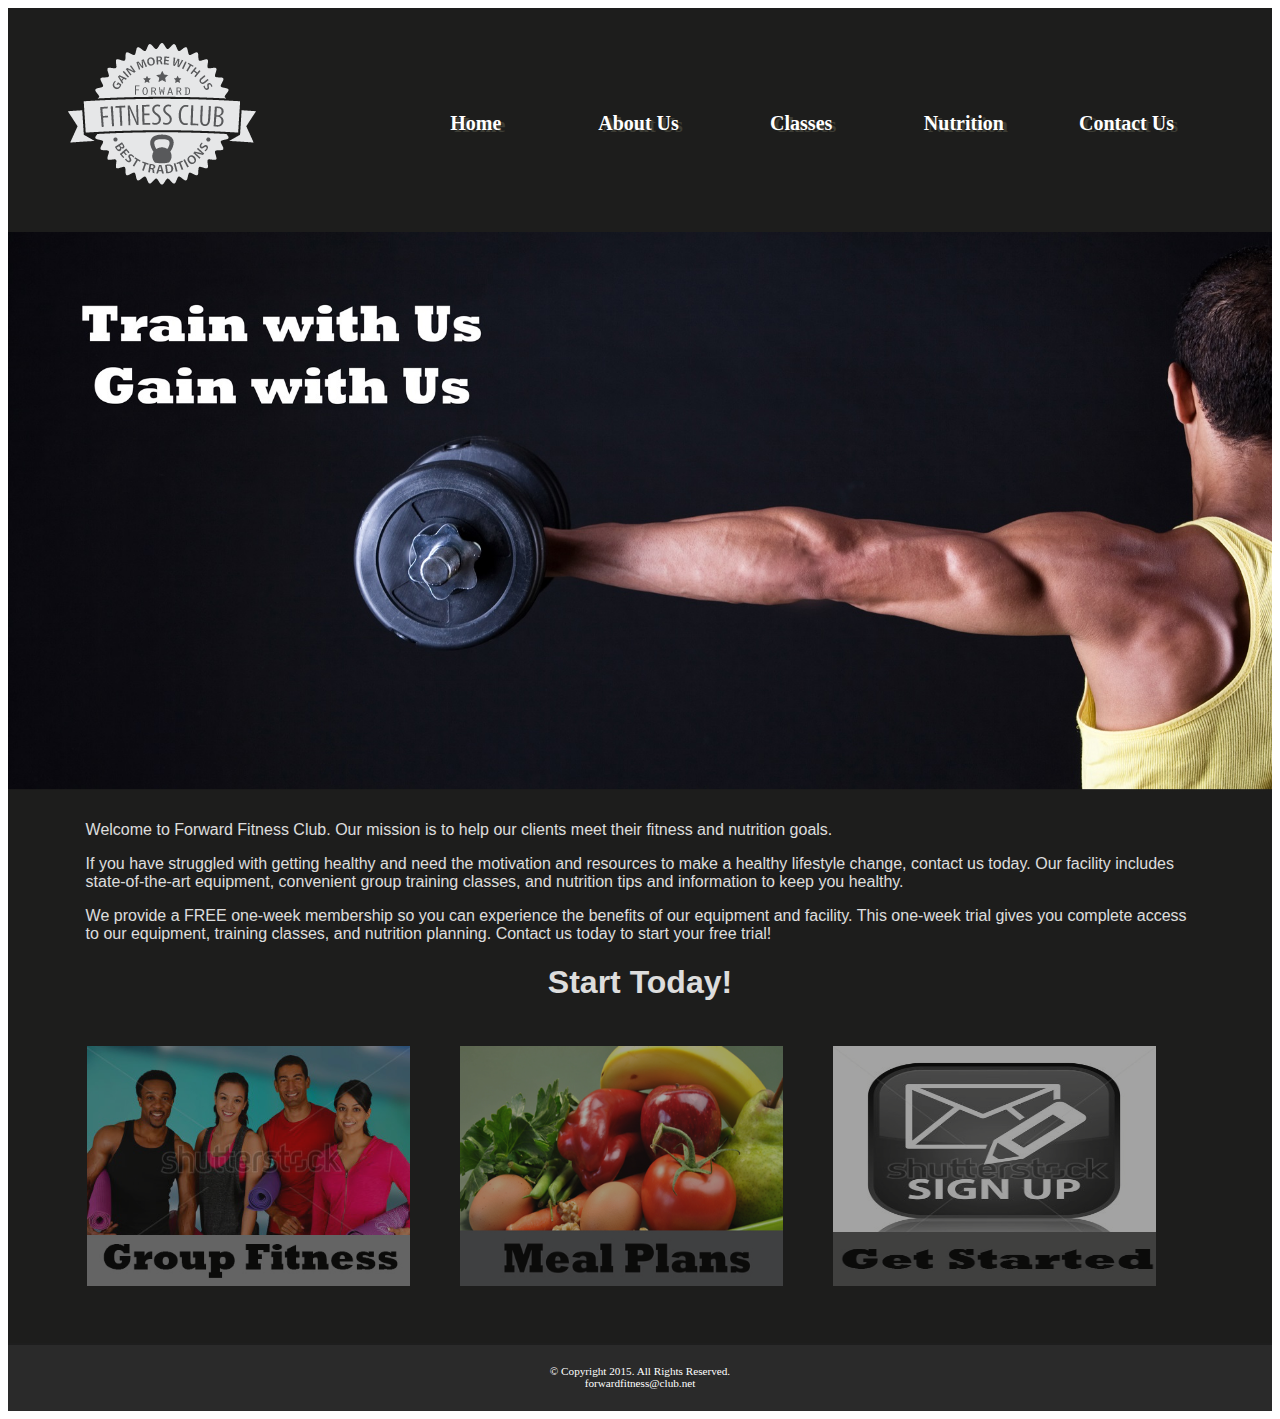
<file: index.html>
<!DOCTYPE html>
<!-- This website template was created by Omar hassanieh fy6302 ISM 5994 -->
<html lang="en">
<head>
	<link rel="stylesheet" href="css/styles.css">
	<title>Forward Fitness Club</title>
	<meta charset="utf-8">
	<meta name="viewport" content="width=device-width, initial-scale=1">
</head>
<body>

	<div id="container">

	<!-- This is the name of the Buisness in the header -->
	<header> 
		<a href="index.html"><img src="images/ffc_logo.png" alt="Forward Fitness Club logo"></a>
	</header>
	
	<!-- This is where you cannavigate to get through different pages below -->
	<nav>
		<ul>
			<li><a href="index.html">Home</a></li>
			<li><a href="about.html">About Us</a></li> 
			<li><a href="class.html">Classes</a></li>
			<li><a href="nutrition.html">Nutrition</a></li>
			<li><a href="contact.html">Contact Us</a></li> 
		</ul>
	</nav>
	
	<!-- Home Page Banner -->
	<div id="banner" class="desktop">
		<img src="images/homeBanner.jpg" alt="home banner image">
	</div>
	
	<!-- This is the content of the website -->
	<main>
	
		<p>Welcome to Forward Fitness Club. Our mission is to help our clients meet their fitness and nutrition goals.</p>
		
		<div class="mobile">
		
			<h3>FREE One-Week Trial Membership!</h3>
			<p><a href="tel:8145559608">Call Us Today to Get Started</a></p>
			
			<h4>Fitness Club Hours:</h4>
			<p>Monday - Thursday: 6:00am - 6:00pm<br>
			Friday: 6:00am - 4:00pm<br>
			Saturday: 8:00am - 6:00pm<br>
			Sunday: Closed</p>
			
		</div>
		
		<div class="desktop">
		
			<p>If you have struggled with getting healthy and need the motivation and resources to make a healthy lifestyle change, contact us today. Our facility includes state-of-the-art equipment, convenient group training classes, and nutrition tips and information to keep you healthy.</p>
		
			<p>We provide a FREE one-week membership so you can experience the benefits of our equipment and facility. This one-week trial gives you complete access to our equipment, training classes, and nutrition planning. Contact us today to start your free trial!</p>
			
			<h1>Start Today! </h1>
			
			<figure>
				<a href="classes.html"><img src="images/group.jpg" alt="group fitness"></a>
				<a href="nutrition.html"><img src="images/nutrition.jpg" alt="good nutrition"></a>
				<a href="contact.html"><img src="images/signup.jpg" alt="sign up icon"></a>
			</figure>
		
	    </div>
	</main>
	
	<!-- This is where you can find the copyright agreement -->
	<footer>
		&copy; Copyright 2015. All Rights Reserved.<br>
		<a href="mailto:forwardfitness@club.net">forwardfitness@club.net</a>
	</footer>
	
	</div>
	
</body>
</html>
</file>
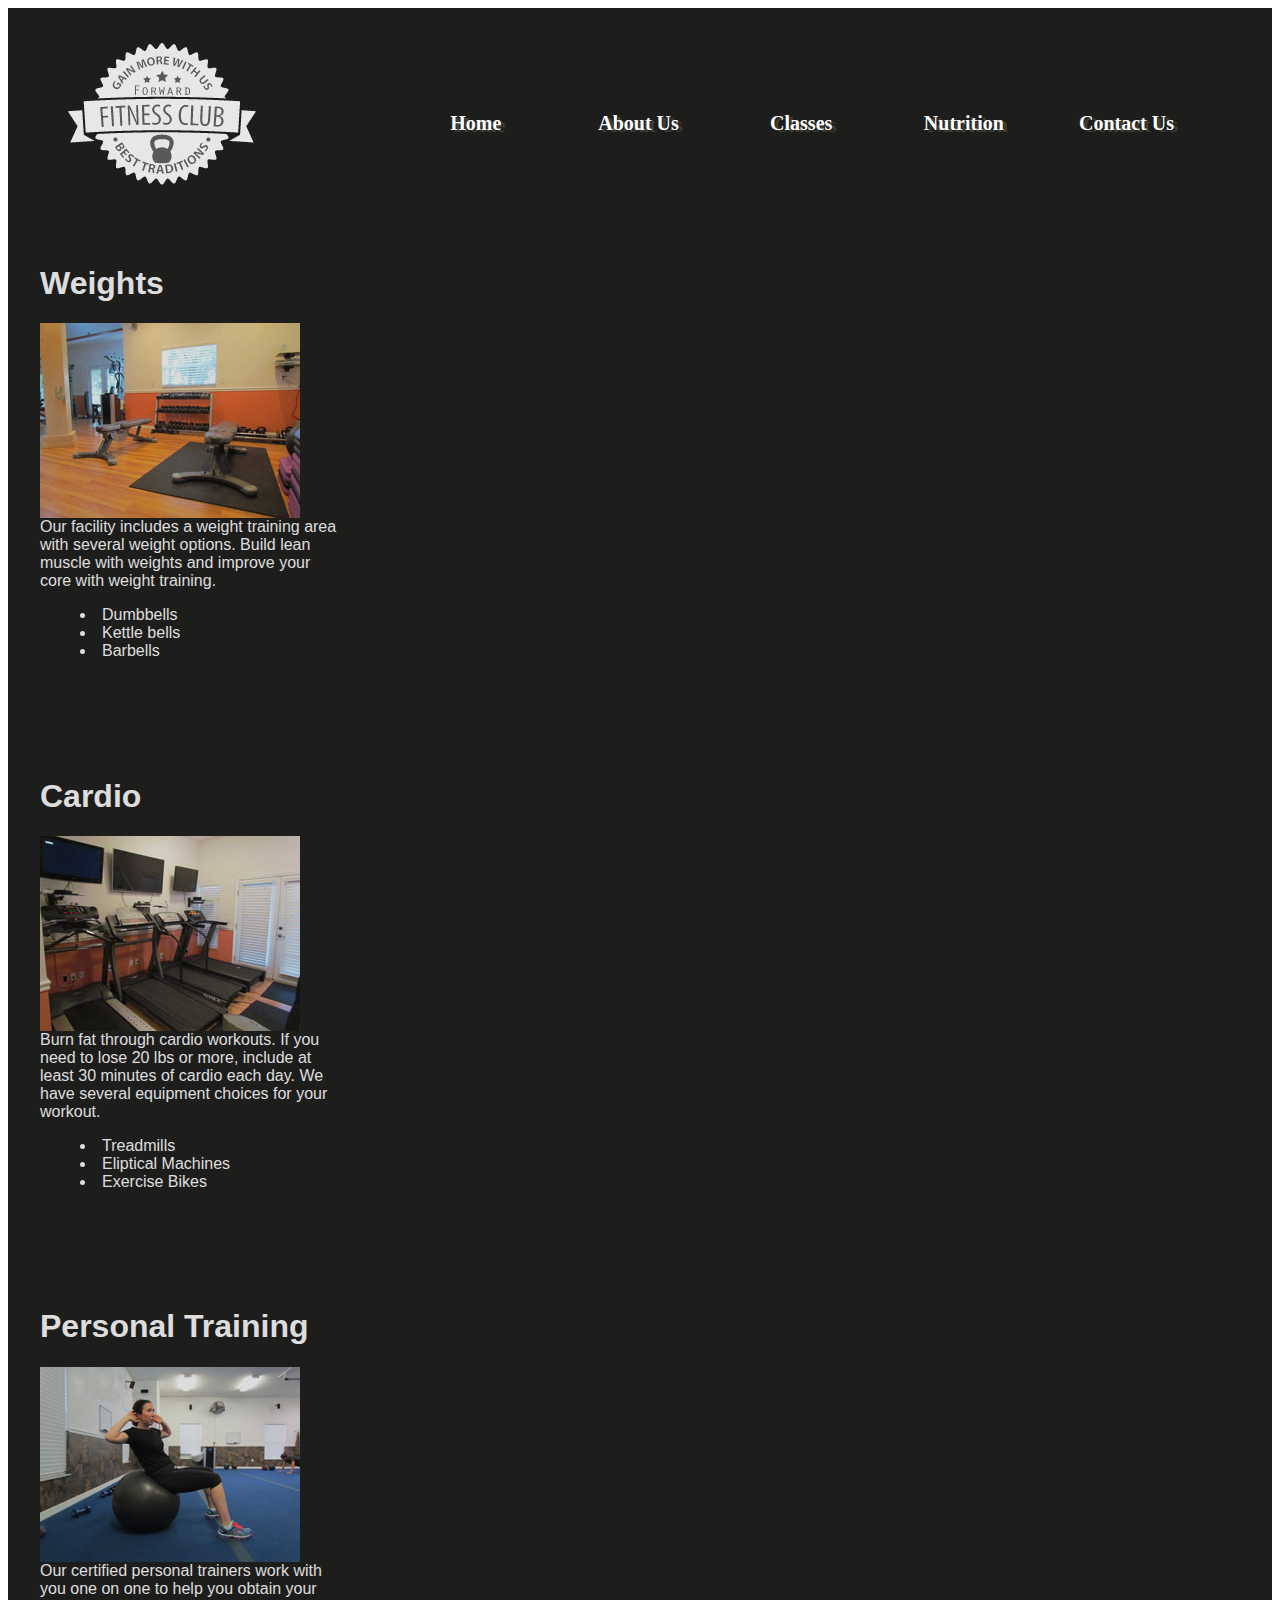
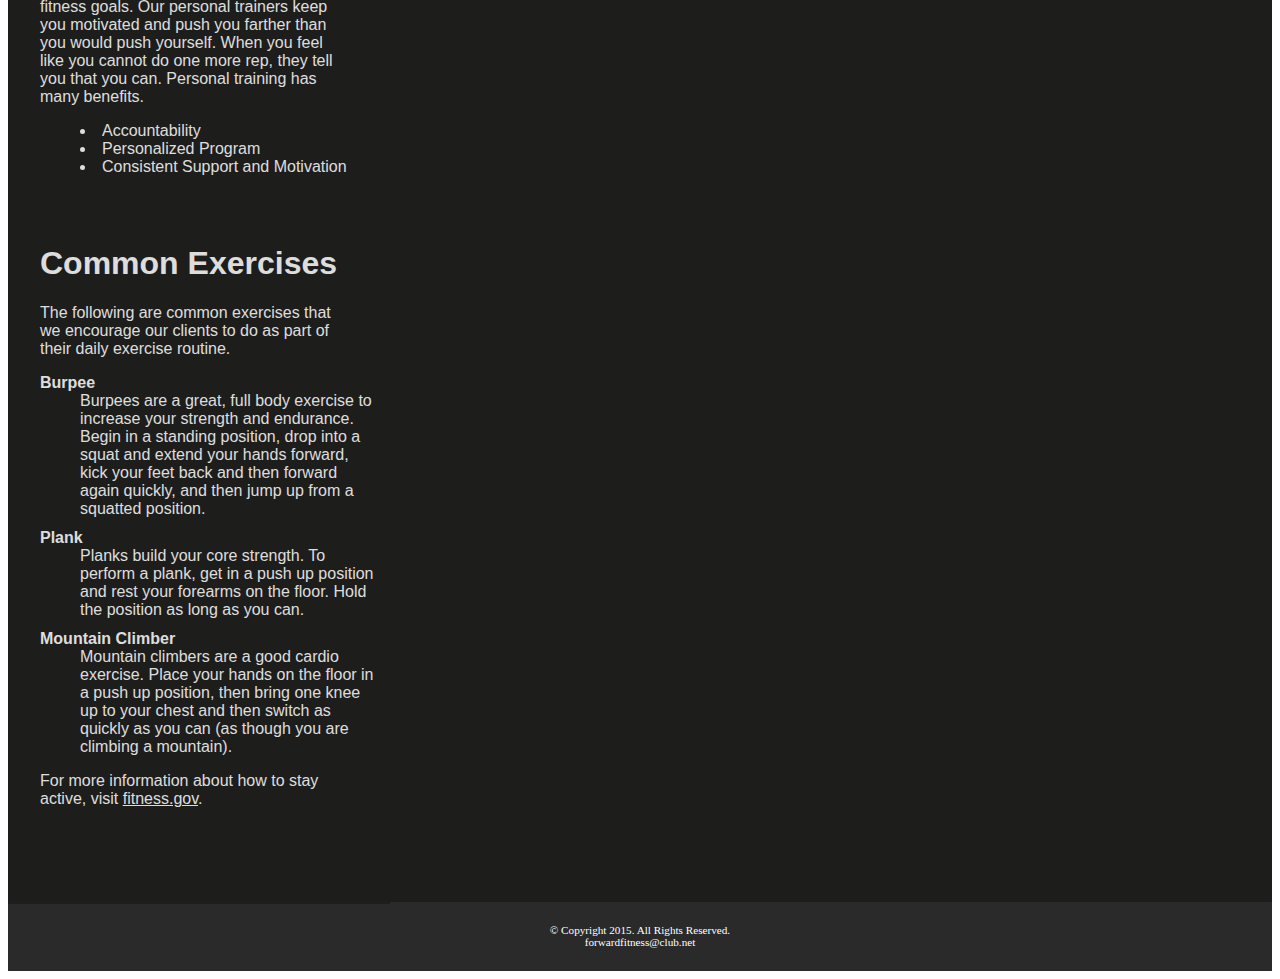
<file: about.html>
<!DOCTYPE html>
<!-- This website template was created by Omar hassanieh fy6302 ISM 5994 -->
<html lang="en">
<head>
	<link rel="stylesheet" href="css/styles.css">
	<title>Forward Fitness Club</title>
	<meta charset="utf-8">
	<meta name="viewport" content="width=device-width, initial-scale=1">
</head>
<body>

	<div id="container">

	<!-- This is the name of the Buisness in the header -->
	<header> 
		<a href="index.html"><img src="images/ffc_logo.png" alt="Forward Fitness Club logo"></a>
	</header>
	
	<!-- This is where you can navigate to get through different pages below -->
	<nav>
		<ul>
			<li><a href="index.html">Home</a></li>
			<li><a href="about.html">About Us</a></li> 
			<li><a href="class.html">Classes</a></li>
			<li><a href="nutrition.html">Nutrition</a></li>
			<li><a href="contact.html">Contact Us</a></li> 
		</ul>
	</nav>
	
	<!-- This is the content of the website -->
	<main>
	
		<section>
		<h1>Weights</h1>
		<img class="equip" src="images/equipment1.jpg" alt="Weight Equipment">
		<p>Our facility includes a weight training area with several weight options. Build lean muscle with weights and improve your core with weight training.</p>
		<ul class="items">
			<li>Dumbbells</li>
			<li>Kettle bells</li>
			<li>Barbells</li>
		</ul>
		</section>
		
		<section>
		<h1>Cardio</h1>
		<img class="equip" src="images/equipment2.jpg" alt="Cardio Equipment">
		<p>Burn fat through cardio workouts. If you need to lose 20 lbs or more, include at least 30 minutes of cardio each day. We have several equipment choices for your workout.</p>
		<ul class="items">
			<li>Treadmills</li>
			<li>Eliptical Machines</li>
			<li>Exercise Bikes</li>
		</ul>
		</section>
		
		<section>
		<h1>Personal Training</h1>
		<img class="equip" src="images/equipment3.jpg" alt="Personal Training">
		<p>Our certified personal trainers work with you one on one to help you obtain your fitness goals. Our personal trainers keep you motivated and push you farther than you would push yourself. When you feel like you cannot do one more rep, they tell you that you can. Personal training has many benefits.</p>
		<ul class="items">
			<li>Accountability</li>
			<li>Personalized Program</li>
			<li>Consistent Support and Motivation</li>
		</ul>
		</section>
		
		<section class="tablet">
		
		<h1>Common Exercises</h1>
		<p>The following are common exercises that we encourage our clients to do as part of their daily exercise routine.</p>
		<dl>
			<dt>Burpee</dt>
			<dd>Burpees are a great, full body exercise to increase your strength and endurance. Begin in a standing position, drop into a squat and extend your hands forward, kick your feet back and then forward again quickly, and then jump up from a squatted position.
			</dd>
			
			<dt>Plank</dt>
			<dd>Planks build your core strength. To perform a plank, get in a push up position and rest your forearms on the floor. Hold the position as long as you can.
			</dd>
			
			<dt>Mountain Climber</dt>
			<dd>Mountain climbers are a good cardio exercise. Place your hands on the floor in a push up position, then bring one knee up to your chest and then switch as quickly as you can (as though you are climbing a mountain).
			</dd>
		</dl>
		
		<p>For more information about how to stay active, visit <a href="http://www.fitness.gov/be-active/ways-to-be-active/">fitness.gov</a>.</p>
		
		</section>
	
	</main>
	
	<!-- This is where you can find the copyright agreement -->
	<footer>
		&copy; Copyright 2015. All Rights Reserved.<br>
		<a href="mailto:forwardfitness@club.net">forwardfitness@club.net</a>
	</footer>
	
	</div>
		
</body>
</html>
</file>
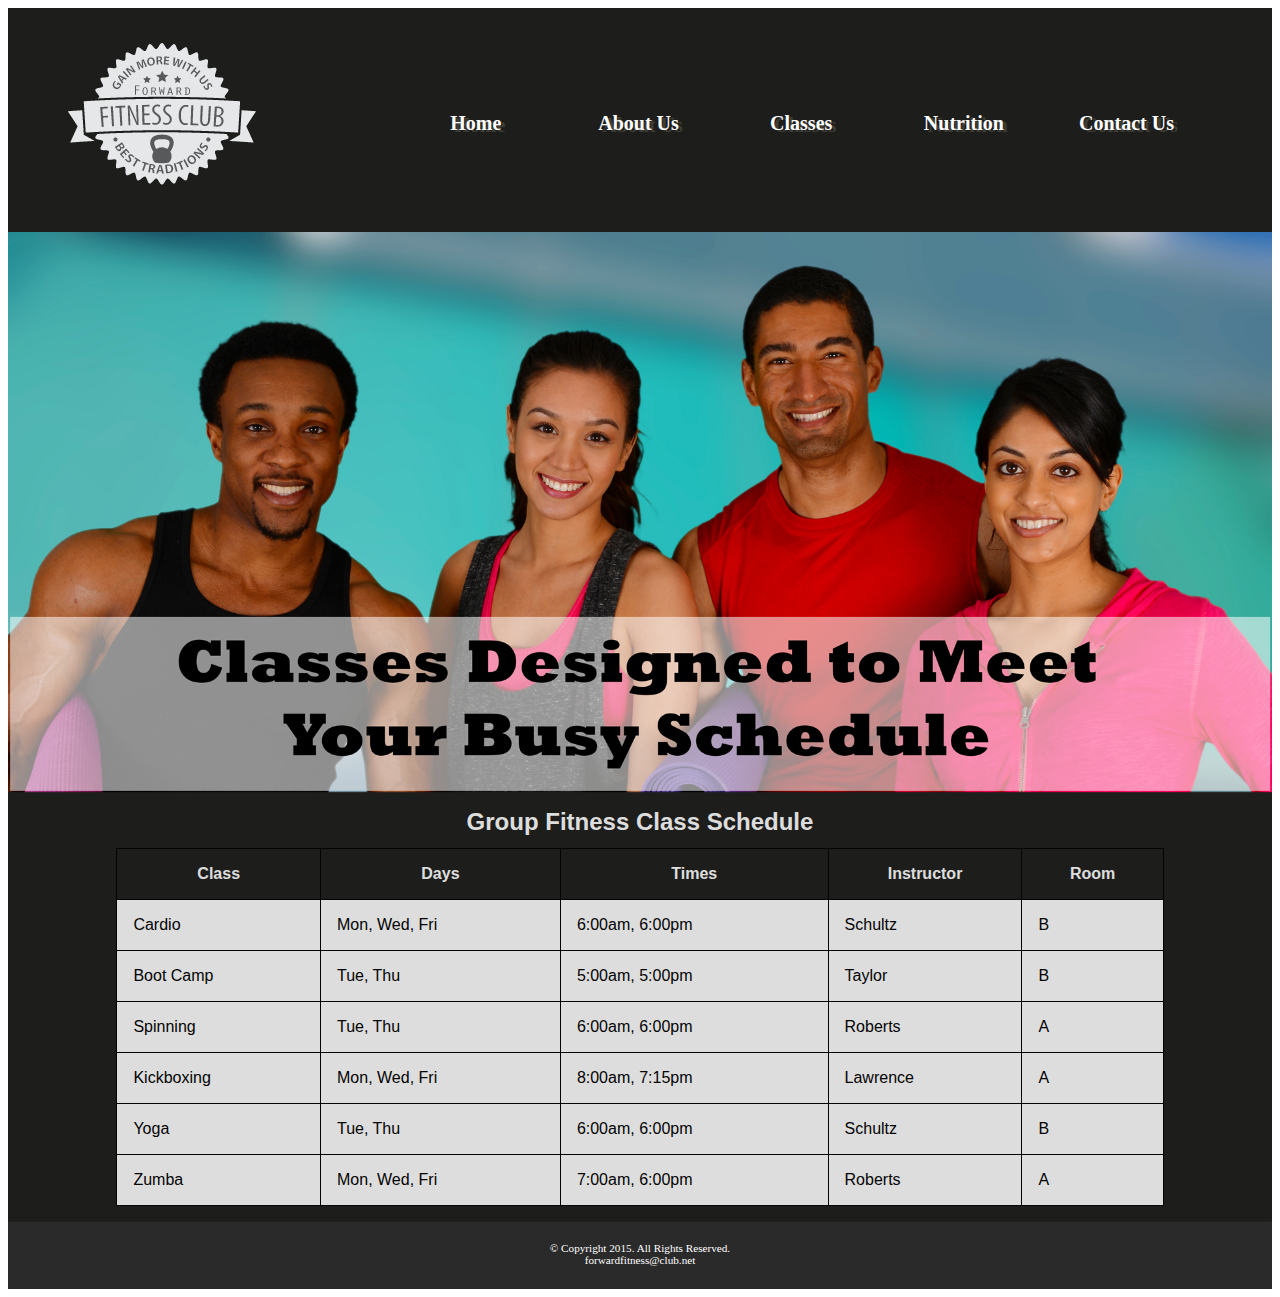
<file: class.html>
<!DOCTYPE html>
<!-- This website template was created by Omar hassanieh fy6302 ISM 5994 -->
<html lang="en">
<head>
	<link rel="stylesheet" href="css/styles.css">
	<title>Forward Fitness Club</title>
	<meta charset="utf-8">
	<meta name="viewport" content="width=device-width, initial-scale=1">
</head>
<body>

	<div id="container">

	<!-- This is the name of the Buisness in the header -->
	<header> 
		<a href="index.html"><img src="images/ffc_logo.png" alt="Forward Fitness Club logo"></a>
	</header>
	
	<!-- This is where you cannavigate to get through different pages below -->
	<nav>
		<ul>
			<li><a href="index.html">Home</a></li>
			<li><a href="about.html">About Us</a></li> 
			<li><a href="class.html">Classes</a></li>
			<li><a href="nutrition.html">Nutrition</a></li>
			<li><a href="contact.html">Contact Us</a></li> 
		</ul>
	</nav>
	
	<!-- Classes Page Banner -->
	<div id="banner" class="desktop">
		<img src="images/classesBanner.jpg" alt="classes banner image">
	</div>
	
	<!-- This is the content of the website -->
	<main>
	
	<div class="mobile">
		
		<h3>Group Fitness Classes </h3>
		<p>Boot Camp: TR 5am &amp; 5pm</p>
		<p>Cardio: MWF 6am &amp; 6pm</p>
		<p>Kickboxing: MWF 8am &amp; 7:15pm</p>
		<p>Spinning: TR 6am &amp; 6pm</p>
		<p>Yoga: TR 6am &amp; 6pm</p>
		<p>Zumba: MWF 7am &amp; 6pm</p>	
		
	</div>
	
	<div class="desktop">
	
		<table><!-- Start Table -->
		<caption>Group Fitness Class Schedule</caption>
		<tr><!-- Row 1 -->
			<th>Class</th>
			<th>Days</th>
			<th>Times</th>
			<th>Instructor </th>
			<th>Room</th>
		</tr>
		
		<tr><!-- Row 2 -->
			<td>Cardio</td>
			<td>Mon, Wed, Fri</td>
			<td>6:00am, 6:00pm</td>
			<td>Schultz</td>
			<td>B</td>
		</tr>
		
		<tr><!-- Row 3 -->
			<td>Boot Camp </td>
			<td>Tue,  Thu</td>
			<td>5:00am, 5:00pm</td>
			<td>Taylor</td>
			<td>B</td>
		</tr>
		
		<tr><!-- Row 4 -->
			<td>Spinning</td>
			<td>Tue,  Thu</td>
			<td>6:00am, 6:00pm</td>
			<td>Roberts</td>
			<td>A</td>
		</tr>
		
		<tr><!-- Row 5 -->
			<td>Kickboxing</td>
			<td>Mon,  Wed, Fri</td>
			<td>8:00am, 7:15pm</td>
			<td>Lawrence</td>
			<td>A</td>
		</tr>
		
		<tr><!-- Row 6 -->
			<td>Yoga</td>
			<td>Tue, Thu</td>
			<td>6:00am, 6:00pm</td>
			<td>Schultz</td>
			<td>B</td>
		</tr>
		
		<tr><!-- Row 7 -->
			<td>Zumba </td>
			<td>Mon, Wed, Fri </td>
			<td>7:00am, 6:00pm</td>
			<td>Roberts</td>
			<td>A</td>
		</tr>
		
	</table> <!-- End Table-->
		
	</div>
	
	
	
	
	
	</main>
	

	
	
	
	
	<!-- This is where you can find the copyright agreement -->
	<footer>
		&copy; Copyright 2015. All Rights Reserved.<br>
		<a href="mailto:forwardfitness@club.net">forwardfitness@club.net</a>
	</footer>
	
	</div>
		
</body>
</html>
</file>
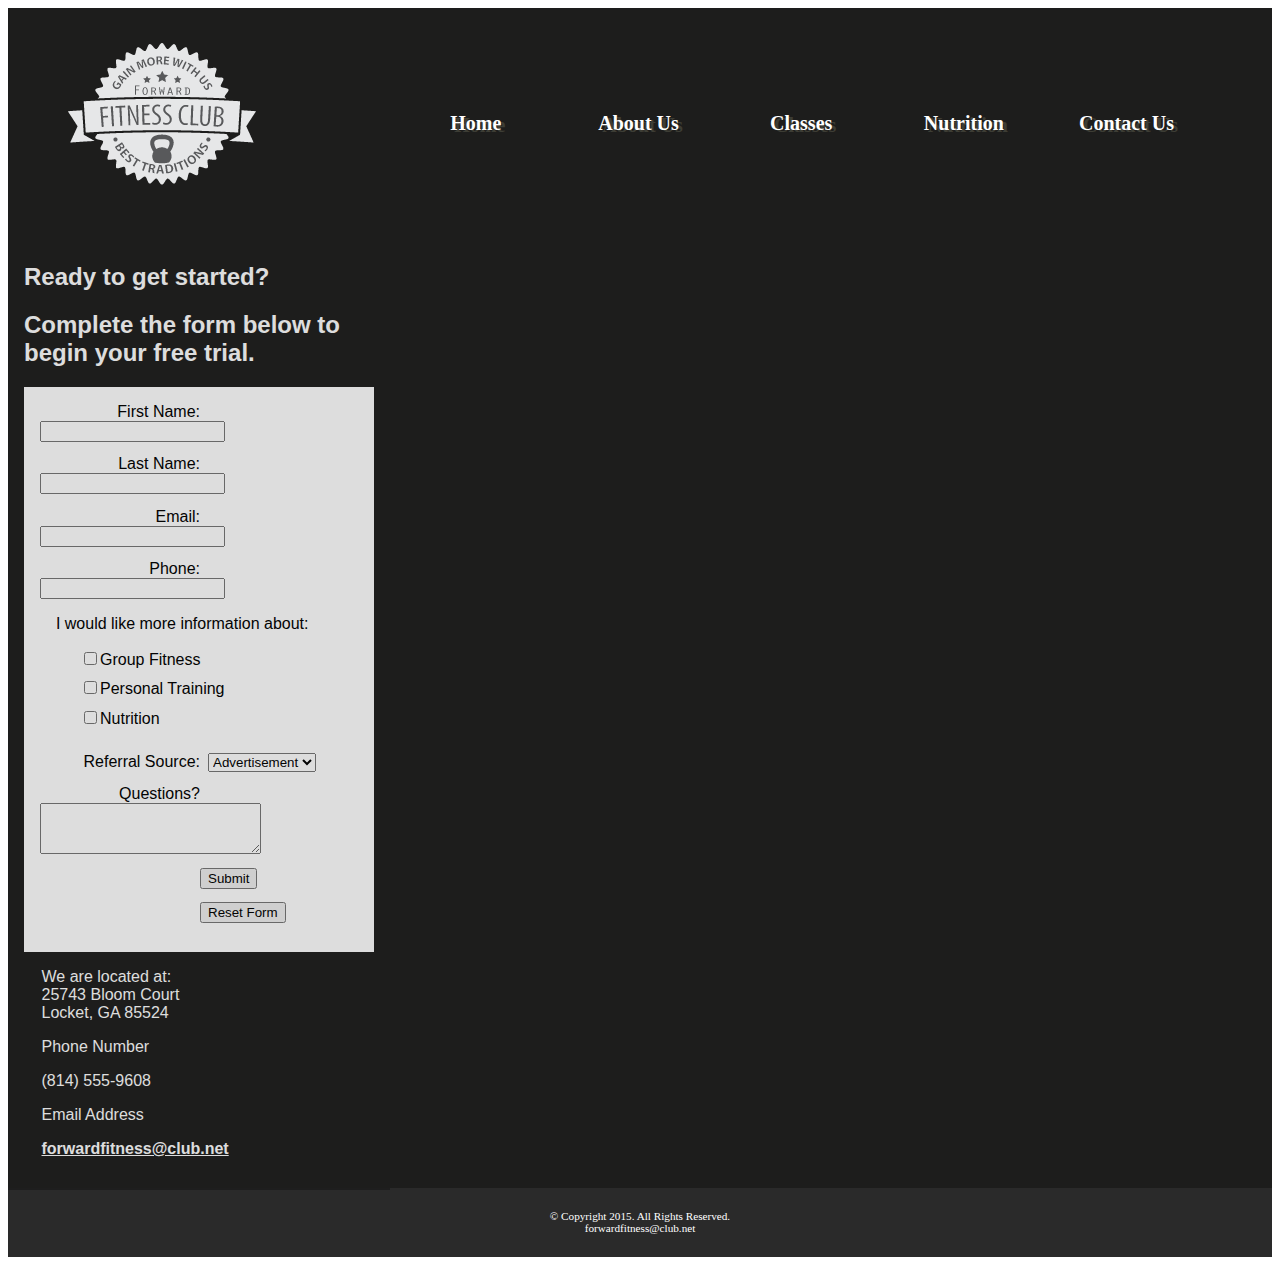
<file: contact.html>
<!DOCTYPE html>
<!-- This website template was created by Omar hassanieh fy6302 ISM 5994 -->
<html lang="en">
<head>
	<link rel="stylesheet" href="css/styles.css">
	<title>Forward Fitness Club</title>
	<meta charset="utf-8">
	<meta name="viewport" content="width=device-width, initial-scale=1">
</head>
<body>

	<div id="container">

	<!-- This is the name of the Buisness in the header -->
	<header> 
		<a href="index.html"><img src="images/ffc_logo.png" alt="Forward Fitness Club logo"></a>
	</header>
	
	<!-- This is where you can navigate to get through different pages below -->
	<nav>
		<ul>
			<li><a href="index.html">Home</a></li>
			<li><a href="about.html">About Us</a></li> 
			<li><a href="class.html">Classes</a></li>
			<li><a href="nutrition.html">Nutrition</a></li>
			<li><a href="contact.html">Contact Us</a></li> 
		</ul>
	</nav>
	
	<!-- This is the content of the website -->
	<main>
	
		<h2>Ready to get started?</h2>
		<h2>Complete the form below to begin your free trial.</h2>
		
		<form><!-- Start Form -->
			<label for="fName">First Name:</label>
			<input type="text" name="fName" id="fName">
			<label for="lName">Last Name:</label>
			<input type="text" name="lName" id="lName">
		
		
			<label for="email">Email:</label>
			<input type="email" name="email"  id="email">
		
			<label for="phone">Phone: </label>
			<input type="tel" id="phone" name="phone">
		
			<p>I would like more information about:</p>
			<ul>
				<li><input type="checkbox" name="grpfit" id="grpfit" value="grpfit" class="chkbx">Group Fitness</li>
				<li><input type="checkbox" name="prtrain" id="prtrain" value="prtrain" class="chkbx">Personal Training</li>
				<li><input type="checkbox" name="nutr" id="nutr" value="nutr" class="chkbx">Nutrition</li>
			</ul>
		
			<label for="reference">Referral Source:</label>
			<select name="reference" id="reference">
				<option value="ad">Advertisement</option>
				<option value="friend">Friend</option>
				<option value="google">Google</option>
				<option value="social">Social Media</option>
				<option value="other">Other</option>
			</select>
		
			<label for="questions"> Questions?</label>
			<textarea id="questions" name="questions" rows="3" cols="25"></textarea>
		
			<input type="submit" id="submit" value ="Submit" class="btn">
			<input type="reset" id="reset" value="Reset Form" class="btn">
		
		</form>
		
		<p>We are located at:<br>
		25743 Bloom Court<br>
		Locket, GA 85524</p>
		
		<p>Phone Number</p>
		<p><a class="mobile" href="tel:8145559608">(814) 555-9608</a><span class="desktop">(814) 555-9608</span></p>
		
		<p>Email Address</p>
		<p><a href="mailto:forwardfitness@club.net" class="contact">forwardfitness@club.net</a></p>
		
		
	</main>
	
	<!-- This is where you can find the copyright agreement -->
	<footer>
		&copy; Copyright 2015. All Rights Reserved.<br>
		<a href="mailto:forwardfitness@club.net">forwardfitness@club.net</a>
	</footer>
	
	</div>
		
</body>
</html>
</file>
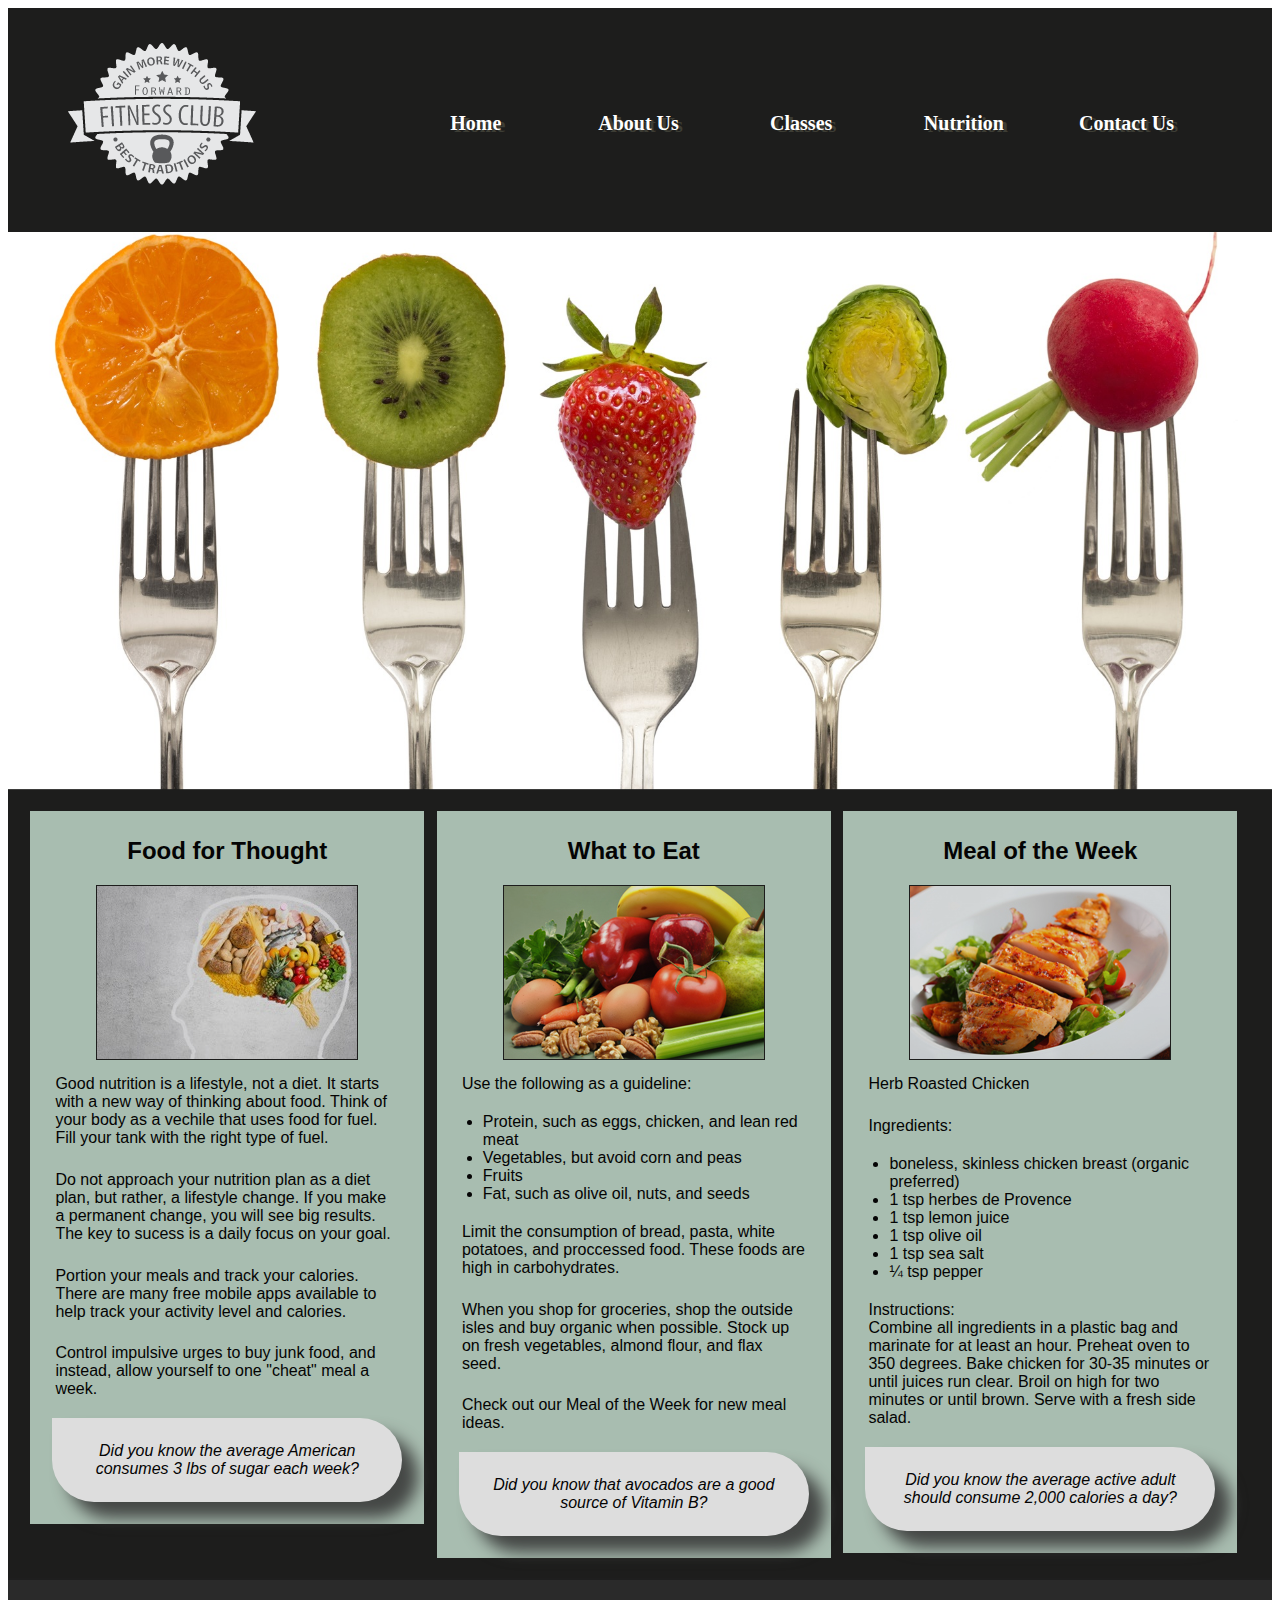
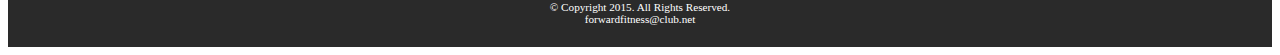
<file: nutrition.html>
<!DOCTYPE html>
<!-- This website template was created by Omar hassanieh fy6302 ISM 5994 -->
<html lang="en">
<head>
	<link rel="stylesheet" href="css/styles.css">
	<title>Forward Fitness Club</title>
	<meta charset="utf-8">
	<meta name="viewport" content="width=device-width, initial-scale=1">
</head>
<body>

	<div id="container">

	<!-- This is the name of the Buisness in the header -->
	<header> 
		<a href="index.html"><img src="images/ffc_logo.png" alt="Forward Fitness Club logo"></a>
	</header>
	
	<!-- This is where you cannavigate to get through different pages below -->
	<nav>
		<ul>
			<li><a href="index.html">Home</a></li>
			<li><a href="about.html">About Us</a></li> 
			<li><a href="class.html">Classes</a></li>
			<li><a href="nutrition.html">Nutrition</a></li>
			<li><a href="contact.html">Contact Us</a></li> 
		</ul>
	</nav>
	
	<!-- Nutrition Page Banner -->
	<div id="banner" class="desktop">
		<img src="images/nutritionBanner.jpg" alt="nutrition banner image">
	</div>
	
	<!-- This is the content of the website -->
	<main>
	
	<article>
		<h2>Food  for Thought</h2>
		<img src="images/nutrition1.jpg" alt="food for thought image" class="desktop">
		<p>Good nutrition is a lifestyle, not a diet. It starts with a new way of thinking about food. Think of your body as a vechile that uses food for fuel. Fill your tank with the right type of fuel.</p>
		<p>Do not approach your nutrition plan as a diet plan, but rather, a lifestyle change. If you make a permanent change, you will see big results. The key to sucess is a daily focus on your goal.</p>
		<p>Portion your meals and track your calories. There are many free mobile apps available to help track your activity level and calories.</p>
		<p>Control impulsive urges to buy junk food, and instead, allow yourself to one "cheat" meal a week.</p>
		<aside>Did you know the average American consumes 3 lbs of sugar each week?</aside>
	</article>
	
	<article>
		<h2>What to Eat</h2>
		<img src="images/nutrition2.jpg" alt="food image" class="desktop">
		<p>Use the following as a guideline:</p>
		<ul>
			<li>Protein, such as eggs, chicken, and lean red meat</li>
			<li>Vegetables, but avoid corn and peas</li>
			<li>Fruits</li>
			<li>Fat, such as olive oil, nuts, and seeds</li>
		</ul>
		<p>Limit the consumption of bread, pasta, white potatoes, and proccessed food. These foods are high in carbohydrates.</p>
		<p>When you shop for groceries, shop the outside isles and buy organic when possible. Stock up on fresh vegetables, almond flour, and flax seed.</p>
		<p>Check out our Meal of the Week for new meal ideas.</p>
		<aside>Did you know that avocados are a good source of Vitamin B?</aside>
	</article>
	
	<article>
		<h2>Meal of the Week</h2>
		<img src="images/nutrition3.jpg" alt="herb  roasted chicken  image" class="desktop">
		<p>Herb Roasted Chicken</p>
		<p>Ingredients:</p>
		<ul>
			<li>boneless, skinless chicken breast (organic preferred)</li>
			<li>1 tsp herbes de Provence</li>
			<li>1 tsp lemon juice</li>
			<li>1 tsp olive oil</li>
			<li>1 tsp sea salt</li>
			<li>&frac14; tsp pepper</li>
		</ul>
		<p>Instructions:<br>
		Combine all ingredients in a plastic bag and marinate for at least an hour. Preheat oven to 350 degrees. Bake chicken for 30-35 minutes or until juices run clear. Broil on high for two minutes or until brown. Serve with a fresh side salad.</p>
		<aside>Did you know the average active adult should consume 2,000 calories a day?</aside>
	</article>	
		
	</main>
	
	<!-- This is where you can find the copyright agreement -->
	<footer>
		&copy; Copyright 2015. All Rights Reserved.<br>
		<a href="mailto:forwardfitness@club.net">forwardfitness@club.net</a>
	</footer>
	
	</div>
		
</body>
</html>
</file>
<file: css/styles.css>
/* Style sheeet created by: Omar Hassanieh 5994 */

body {
	background-color: #1D1D1C;
}


/*Style to create a fluid image */
img {
	max-width:100%;
}

/* Styles for Mobile Layout */


#container {
	width: 100%;
	margin-left: auto;
	margin-right: auto;
}

/* Style for the header specifies top margin, background color, rounded corners, and center-aligns content */
header {
	text-align: center;
}	

/* Style for the nav specifies text properties */
nav {
	font-family: Georgia, "Times New Roman", serif;
	font-size: 1.25em;
	font-weight: bold;
	text-align: center;
	margin-top: -1.5em;
}

/* Style specifies padding and margins for unordered list */
nav ul {
	padding: 0;
	margin-top: 0.5em;
	margin-bottom: 0.5em;
}

/* Style for nav li specifies the background color, rounded corners, removes bullet style, and applies margins and padding for list items within the navigation */
nav li {
	background-color: #9D9D93;
	border-radius: 2em;
	list-style-type: none;
	margin: 0.3em;
	padding: 0.4em;
}

/* Style changes navigation link text color to white and removes the underline */
nav li a {
	color: #FFFFFF;
	text-decoration: none;
}

/* Style displays the mobile class */
.mobile {
	display: inline;
}

/* Style hides the desktop class  */
.desktop {
	display: none;
}

/* Style for the main element specifies a block display, text properties, margins, padding, rounded corners, and border properties */
main {
	display: block;
	font-family: Verdana, Arial, sans-serif;
	font-size: 1em;
	margin-top: 0.5em;
	padding: 1em;
	border-radius: 2em 0 2em 0;
	background-color: #FFFFFF;
	opacity: 0.85;
}

/* Style for anchor elements within the main element*/
main a {
	background-color: #9D9D93;
	border-radius: 1em;
	color: #FFFFFF;
	font-weight: bold;
	padding: 0.5em;
	text-decoration: none;
}

footer {
	font-size: .70em;
	text-align: center;
	margin-top: 2em;
	color: #FFFFFF;
}

/* Style for anchor elements within the footer element */
footer a {
	color: #FFFFFF;
	text-decoration: none;
}

/* Style hides the tablet class */
.tablet {
	display: none;
}

/* Style rule specifies to not display the equip class */
.equip {
	display: none;
}

/* Style for aside element */
	aside {
		font-style: italic;
	}
	
/* Style rule for input, select, and textarea form elements */
	input, select, textarea {
		display: block;
		margin-bottom: 1em;
	}
	
/* Style rule for label element */
	label {
		display: block;
	}
	
/* Style rule for unordered list within a form */
	form ul {
		list-style-type: none;
	}

/* Style rule for chkbx class */
	.chkbx {
		display: inline-block;
	}
	
/* Media query for tablet viewport targets screen size with a minimum width of 660px. */

@media only screen and (min-width: 660px) {
	
/* Style specifies a horizontal display for navigation links */
	nav li {
		display: inline;
		float:left;
		margin-left: 1%;
		margin-right: 1%;
		padding-left: 0;
		padding-right: 0;
		width: 18%;
		white-space: nowrap;
		border-radius: 0;
		background-color: transparent;
	}	
	
/* Style specifies clear and top margin properties for the main element */
	main {
		clear: left;
		margin-top: -0.3em;
		border-radius: 0;
		overflow: auto;
	}

/* Style specifies to hide the mobile class */
	.mobile {
		display: none;
	}

 /* Style specifies to display the desktop class */
	.desktop {
		display: inline;
	}

/* Style specifies a display, float, and padding for the equip class */
	.equip {
		display: inline;
		float: left;
		margin-right: 1.5em;
	}

/* Style specifies a display, list-style-position, and bottom margin for the items class */
	.items {
		display: block;
		list-style-position: inside;
	}

/* Style specifies to display the tablet  class */
	.tablet {
		display: block;
		margin-top: -3em;
		margin-bottom: -1em;
	}

/* Style specifies a font weight and top margin for description list terms */
	dt {
		font-weight: bold;
		margin-top: 0.7em;
	}
	
/* Style for h1 element */
	h1 {
		text-align: center;
	}
	
/* Style for images within the figure element */
	figure img {
		background-color: #1D1D1C;
		display: inline;
		height: 8em;
		width: 28%;
		margin: 1%;
		padding: 1%;
	}
	
/* Style for anchor elements within the figure element */
	figure a {
		background-color: transparent;
		padding: 0;
		text-decoration: none;
	}
	
/* Style specifies bottom padding for the section element */
	section {
		padding-bottom: 3em;
	}
	
/* Style for h1 element within the section element */
	section h1 {
		text-align: left;
	}
	
/* Style for anchor element within the section element */
	section a {
		background-color: transparent;
		color: #1D1D1C;
		font-weight: normal;
		padding: 0;
		text-decoration: underline;
	}
	
/* Style for contact class */
	.contact {
		background-color: transparent;
		color: #1D1D1C;
		padding: 0;
		text-decoration: underline;
	}
	
/* Style for article element */
	article {
		background-color: #C1D9CA;
		float: left;
		margin: 0.5%;
		padding: 0.5%;
		text-align: center;
		width: 31%;
	}
	
/* Style for image element contained within the main article element */
	main article img {
		border: solid 0.1em #1D1D1C;
		margin-left: auto;
		margin-right: auto;
	}
	
/* Style for paragraph element contained within the main article element */
	main article p {
		color: #000000;
		margin-top: 2%;
		padding: 1%;
		text-align: left;
	}
	
/* Style for unordered list element contained within the main article element */
	main article ul {
		text-align: left;
	}
	
/* Style for aside element */
	aside {
		background-color: #FFFFFF;
		border-radius: 0 5em 5em 5em;
		box-shadow: 1em 1em 1em #4C4F4D;
		padding: 1.5em;
		margin: 1em;
	}
	
/* Style for table element */
	table {
		border: 0.1em solid #000000;
		border-collapse: collapse;
		margin-left: auto;
		margin-right: auto;
		width: 100%;
	}

/* Style specifies border and padding for th and td elements */
	th, td {
		border: 0.1em solid #000000;
		padding: 1em;
	}

/* Style for th element */
	th {
		background-color: #1D1D1C;
		color: #FFFFFF;
	}
	
/* Style for caption element */
	caption {
		font-size: 1.5em;
		font-weight: bold;
		padding-bottom: 0.5em;
	}
	
/* Style rule label element */
	label {
		float: left;
		padding-right: 0.5em;
		text-align: right;
		width: 10em;
	}

/* Style rule for btn class */
	.btn  {
		margin-left: 12em;
	}
}
	
/* Media query for desktop viewport targets screens with a minimum width of 830px. */
@media only screen and (min-width: 830px) {
	
/* Style specifies a width for container */
	#container {
		background-color: #1D1D1C;
	}
	
/* Style to left align header */
	header {
		text-align:left;
	}
	
/* Style for nav specifies a float, margin, and width */
	nav {
		float: right;
		margin-top: -7em;
		margin-right: 3em;
		margin-bottom: 0;
		width: 65%;
	}
	
/* Style specifies margin and padding for the unordered list within the nav */
	nav ul {
		margin: 0;
		padding-left: 0.50%;
		padding-right: 0.50%;
	}
	
/* Style for navigation list items specifies a border radius, border, margin, width, and padding */
	nav li {
		margin-left: 0;
		margin-right: 0;
		padding: 0;
		width: 20%;
	}
	
/* Style for navigation links specifies display and padding */
	nav li a {
		display: inline-block;
		padding: 0.7em;
		text-shadow: 0.2em 0.1em #3D3D35;
	}
	
/* Style rules for pseudo-classes */
	nav li a:link {
		color: #FFFFFF;
	}
	
	nav li a:visited {
		color: #CCCCFF;
	}
	
	nav li a:hover {
		color: #9D9D93;
		font-style: italic;
	}
	
/* Style specifies border, shadow, margin, and padding for main element */
	main {
		background-color: #1D1D1C;
	}
		
/* Style specifies left and right padding for paragraph elements within the main element */
	main p {
		color: #FFFFFF;
		margin-left: auto;
		margin-right: auto;
		width: 90%;
	}
	
/* Style applies color to h1 element */
	h1 {
		color: #FFFFFF;
	}
	
/* Style applies height and opacity to images within figure element */
	figure img {
		height: 15em;
		opacity: 0.7;
	}
	
/* Style removes transparency on hover */
	figure img:hover {
		opacity: 1;
	}
	
/* Style specifies a gradient for the body element */
	body {
		background-color: #FFFFFF;
	}
	
/* Style specifies a background color, margin, and padding for footer element */
	footer {
		background-color: #2A2A2A;
		margin-top: -0.2em;
		padding: 2em;
	}
	
/* Style specifies color and left margin for the section element */
	section {
		color: #FFFFFF;
		margin-left: 1em;
		padding-bottom: 5em;
	}
	
/* Style for anchor element within the section element */
	section a {
		color: #FFFFFF;
	}
	
/* Style for paragraph element within the section element */
	section p {
		margin-left: 0;
	}
	
/* Style for main h2 element */
	main h2 {
		color: #FFFFFF;
	}
	
/* Style for contact class */
	.contact {
		color: #FFFFFF;
	}
	
/* Style for main article h2 element */
	main article h2 {
		color: #000000;
	}
	
/* Style for table element */
	table {
		background-color: #FFFFFF;
		width: 85%;
	}
	
/* Style for caption element */
	caption {
		color: #FFFFFF;
	}
	
/* Style rule for form element */
	form {
		background-color: #FFFFFF;
		padding: 1em;
	}
	
/* Style rule for paragraph with form element */
	form p {
		color: #000000;
	}
}
</file>
